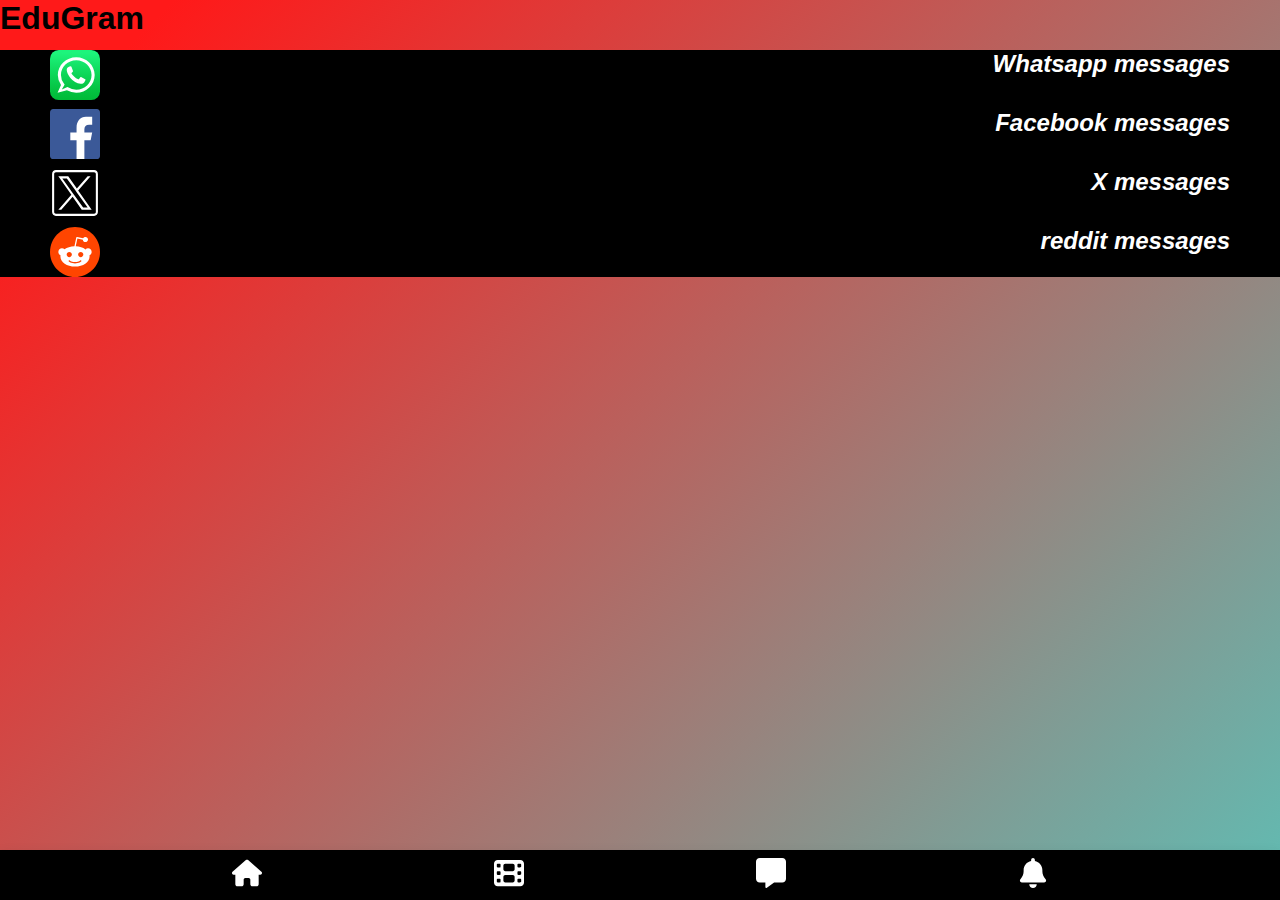
<file: message.html>
<!DOCTYPE html>
<html lang="en">

<head>
    <meta charset="UTF-8">
    <meta name="viewport" content="width=device-width, initial-scale=1.0">
    <title>edugram.life</title>
    <link rel="stylesheet" href="style.css">
</head>

<body style="background-color: black" style="height: 50px; align-items: center;">
    <h1 >EduGram</h1>
    <div id="messages" style="background-color: inherit;">
        <div class="message">
            <?xml version="1.0" ?><svg viewBox="0 0 64 64" xmlns="http://www.w3.org/2000/svg" xmlns:xlink="http://www.w3.org/1999/xlink"><defs><style>.cls-1{fill:url(#linear-gradient);}.cls-2{fill:#fff;}</style><linearGradient gradientUnits="userSpaceOnUse" id="linear-gradient" x1="32" x2="32" y1="4" y2="64.81"><stop offset="0" stop-color="#1df47c"/><stop offset="0.31" stop-color="#12df63"/><stop offset="0.75" stop-color="#05c443"/><stop offset="1" stop-color="#00ba37"/></linearGradient></defs><title/><g data-name="23-whatsapp" id="_23-whatsapp"><rect class="cls-1" height="64" rx="11.2" ry="11.2" width="64"/><path class="cls-2" d="M27.42,21.38l2,5.43a.76.76,0,0,1-.1.74,10.32,10.32,0,0,1-1.48,1.71.8.8,0,0,0-.16,1.09C28.91,32,32.1,36,36.25,37.43a.79.79,0,0,0,.89-.29l1.66-2.21a.8.8,0,0,1,1-.23L45,37.3a.79.79,0,0,1,.4,1c-.57,1.62-2.36,5.57-6.19,4.93A20.79,20.79,0,0,1,26.4,36c-3.14-3.92-9.34-14,.19-15.14A.8.8,0,0,1,27.42,21.38Z"/><path class="cls-2" d="M33.6,54.8a24.21,24.21,0,0,1-11.94-3.13l-12,3.08,4.41-9.91A22,22,0,0,1,10,32C10,19.43,20.59,9.2,33.6,9.2S57.2,19.43,57.2,32,46.61,54.8,33.6,54.8ZM22.29,47.37l.73.45a20.13,20.13,0,0,0,10.58,3c10.81,0,19.6-8.43,19.6-18.8S44.41,13.2,33.6,13.2,14,21.63,14,32a18.13,18.13,0,0,0,4,11.34l.75.95-3.61,6.12Z"/></g></svg>
            <h2>Whatsapp messages</h2>
        </div>
        <div class="message" style="background-color: inherit;">
            <?xml version="1.0" ?><!DOCTYPE svg  PUBLIC '-//W3C//DTD SVG 1.0//EN'  'http://www.w3.org/TR/2001/REC-SVG-20010904/DTD/svg10.dtd'><svg enable-background="new 0 0 32 32" height="32px" id="Layer_1" version="1.0" viewBox="0 0 32 32" width="32px" xml:space="preserve" xmlns="http://www.w3.org/2000/svg" xmlns:xlink="http://www.w3.org/1999/xlink"><g><path d="M32,30c0,1.104-0.896,2-2,2H2c-1.104,0-2-0.896-2-2V2c0-1.104,0.896-2,2-2h28c1.104,0,2,0.896,2,2V30z" fill="#3B5998"/><path d="M22,32V20h4l1-5h-5v-2c0-2,1.002-3,3-3h2V5c-1,0-2.24,0-4,0c-3.675,0-6,2.881-6,7v3h-4v5h4v12H22z" fill="#FFFFFF" id="f"/></g><g/><g/><g/><g/><g/><g/></svg>
            <h2>Facebook messages</h2>
        </div>
        <div class="message" style="background-color: inherit;">
            <div style="background-color: black; display: flex; align-items: center;">
                <?xml version="1.0" ?>
                <svg xmlns="http://www.w3.org/2000/svg" xmlns:xlink="http://www.w3.org/1999/xlink" version="1.1" id="Layer_1" width="24px" height="24px" viewBox="0 0 24 24" style="enable-background:new 0 0 24 24;" xml:space="preserve">
                    <g>
                        <path fill="#FFFFFF" d="M21.159809,2C21.623091,2,22,2.376909,22,2.840191v18.319618C22,21.623091,21.623091,22,21.159809,22H2.84019C2.37691,22,2,21.623091,2,21.159809V2.840191C2,2.376909,2.37691,2,2.84019,2H21.159809 M21.159809,1H2.84019C1.82388,1,1,1.823879,1,2.840191v18.319618C1,22.176121,1.82388,23,2.84019,23h18.319618C22.176121,23,23,22.176121,23,21.159809V2.840191C23,1.823879,22.176121,1,21.159809,1L21.159809,1z"/>
                    </g>
                    <path fill="#FFFFFF" d="M13.523985,10.775623L19.480984,4h-1.41143l-5.174801,5.88195L8.764665,4H4l6.246901,8.895341L4,20h1.411431l5.461361-6.21299L15.235336,20H20L13.523985,10.775623z M11.590199,12.973429l-0.633908-0.886331L5.920428,5.041171h2.168246l4.065295,5.6884l0.631236,0.886331l5.283681,7.39365H15.90064L11.590199,12.973429z"/>
                </svg>             
            </div>
            <h2 style="color: white; text-align: end;">X messages</h2>
        </div>
        
        <div class="message" style="background-color: inherit;">
            <?xml version="1.0" ?><svg id="Layer_1" style="enable-background:new 0 0 1000 1000;" version="1.1" viewBox="0 0 1000 1000" xml:space="preserve" xmlns="http://www.w3.org/2000/svg" xmlns:xlink="http://www.w3.org/1999/xlink"><style type="text/css">
                .st0{fill:#FF4500;}
                .st1{fill:#FFFFFF;}
            </style><title/><g><path class="st0" d="M500,1000L500,1000C223.9,1000,0,776.1,0,500v0C0,223.9,223.9,0,500,0h0c276.1,0,500,223.9,500,500v0   C1000,776.1,776.1,1000,500,1000z"/><path class="st1" d="M614.6,604.2c-28.7,0-52.1-23.4-52.1-52.1c0-28.7,23.4-52.1,52.1-52.1s52.1,23.4,52.1,52.1   C666.7,580.8,643.3,604.2,614.6,604.2 M623.8,689.7C588.2,725.2,520.1,728,500.1,728c-20,0-88.2-2.8-123.7-38.3   c-5.3-5.3-5.3-13.8,0-19.1c5.3-5.3,13.8-5.3,19.1,0C417.9,693,465.8,701,500.1,701c34.2,0,82.2-8,104.6-30.4   c5.3-5.3,13.8-5.3,19.1,0C629,675.9,629,684.4,623.8,689.7 M333.3,552.1c0-28.7,23.4-52.1,52.1-52.1c28.7,0,52.1,23.4,52.1,52.1   c0,28.7-23.4,52.1-52.1,52.1C356.7,604.2,333.3,580.8,333.3,552.1 M833.3,500c0-40.3-32.6-72.9-72.9-72.9   c-19.7,0-37.5,7.8-50.6,20.5c-49.8-36-118.5-59.2-195-61.9L548,229.4l108.5,23.1c1.3,27.6,23.9,49.6,51.8,49.6   c28.8,0,52.1-23.3,52.1-52.1c0-28.8-23.3-52.1-52.1-52.1c-20.5,0-38,11.9-46.5,29.1l-121.2-25.8c-3.4-0.7-6.9-0.1-9.8,1.8   c-2.9,1.9-4.9,4.8-5.6,8.2l-36.4,171.5c-0.2,1,0,1.9,0,2.9c-77.9,2-147.9,25.3-198.5,61.8c-13.1-12.6-30.8-20.3-50.4-20.3   c-40.3,0-72.9,32.7-72.9,72.9c0,29.6,17.7,55.1,43.1,66.5c-1.1,7.2-1.7,14.6-1.7,22.1c0,112.2,130.6,203.1,291.7,203.1   c161.1,0,291.7-90.9,291.7-203.1c0-7.4-0.6-14.7-1.7-21.9C815.4,555.3,833.3,529.8,833.3,500" id="Fill-3"/></g></svg>
            <h2>reddit messages</h2>
        </div>
    </div>
    <nav class="navbar" style="height: 50px;" >
        <a class="navbar-brand" href="index.html">
            <svg class="nav-svg" xmlns="http://www.w3.org/2000/svg" viewBox="0 0 576 512">
                <path d="M575.8 255.5c0 18-15 32.1-32 32.1h-32l.7 160.2c0 2.7-.2 5.4-.5 8.1V472c0 22.1-17.9 40-40 40H456c-1.1 0-2.2 0-3.3-.1c-1.4 .1-2.8 .1-4.2 .1H416 392c-22.1 0-40-17.9-40-40V448 384c0-17.7-14.3-32-32-32H256c-17.7 0-32 14.3-32 32v64 24c0 22.1-17.9 40-40 40H160 128.1c-1.5 0-3-.1-4.5-.2c-1.2 .1-2.4 .2-3.6 .2H104c-22.1 0-40-17.9-40-40V360c0-.9 0-1.9 .1-2.8V287.6H32c-18 0-32-14-32-32.1c0-9 3-17 10-24L266.4 8c7-7 15-8 22-8s15 2 21 7L564.8 231.5c8 7 12 15 11 24z" fill = "white"/>
            </svg>
        </a>
        <a class="nav-link" href="video.html">
            <svg class="nav-svg" xmlns="http://www.w3.org/2000/svg" viewBox="0 0 512 512">
                <path d="M0 96C0 60.7 28.7 32 64 32H448c35.3 0 64 28.7 64 64V416c0 35.3-28.7 64-64 64H64c-35.3 0-64-28.7-64-64V96zM48 368v32c0 8.8 7.2 16 16 16H96c8.8 0 16-7.2 16-16V368c0-8.8-7.2-16-16-16H64c-8.8 0-16 7.2-16 16zm368-16c-8.8 0-16 7.2-16 16v32c0 8.8 7.2 16 16 16h32c8.8 0 16-7.2 16-16V368c0-8.8-7.2-16-16-16H416zM48 240v32c0 8.8 7.2 16 16 16H96c8.8 0 16-7.2 16-16V240c0-8.8-7.2-16-16-16H64c-8.8 0-16 7.2-16 16zm368-16c-8.8 0-16 7.2-16 16v32c0 8.8 7.2 16 16 16h32c8.8 0 16-7.2 16-16V240c0-8.8-7.2-16-16-16H416zM48 112v32c0 8.8 7.2 16 16 16H96c8.8 0 16-7.2 16-16V112c0-8.8-7.2-16-16-16H64c-8.8 0-16 7.2-16 16zM416 96c-8.8 0-16 7.2-16 16v32c0 8.8 7.2 16 16 16h32c8.8 0 16-7.2 16-16V112c0-8.8-7.2-16-16-16H416zM160 128v64c0 17.7 14.3 32 32 32H320c17.7 0 32-14.3 32-32V128c0-17.7-14.3-32-32-32H192c-17.7 0-32 14.3-32 32zm32 160c-17.7 0-32 14.3-32 32v64c0 17.7 14.3 32 32 32H320c17.7 0 32-14.3 32-32V320c0-17.7-14.3-32-32-32H192z"fill = "white"/>
            </svg>
        </a>
        <a class="nav-link" href="message.html">
            <svg class="nav-svg" xmlns="http://www.w3.org/2000/svg" viewBox="0 0 512 512">
                <path d="M64 0C28.7 0 0 28.7 0 64V352c0 35.3 28.7 64 64 64h96v80c0 6.1 3.4 11.6 8.8 14.3s11.9 2.1 16.8-1.5L309.3 416H448c35.3 0 64-28.7 64-64V64c0-35.3-28.7-64-64-64H64z"fill = "white"/>
            </svg>
        </a>
        <a class="nav-link" href="notification.html">
            <svg class="nav-svg" xmlns="http://www.w3.org/2000/svg" viewBox="0 0 448 512">
                <path d="M224 0c-17.7 0-32 14.3-32 32V51.2C119 66 64 130.6 64 208v18.8c0 47-17.3 92.4-48.5 127.6l-7.4 8.3c-8.4 9.4-10.4 22.9-5.3 34.4S19.4 416 32 416H416c12.6 0 24-7.4 29.2-18.9s3.1-25-5.3-34.4l-7.4-8.3C401.3 319.2 384 273.9 384 226.8V208c0-77.4-55-142-128-156.8V32c0-17.7-14.3-32-32-32zm45.3 493.3c12-12 18.7-28.3 18.7-45.3H224 160c0 17 6.7 33.3 18.7 45.3s28.3 18.7 45.3 18.7s33.3-6.7 45.3-18.7z"fill = "white"/>
            </svg>
        </a>
    </nav>
</body>

</html>
</file>
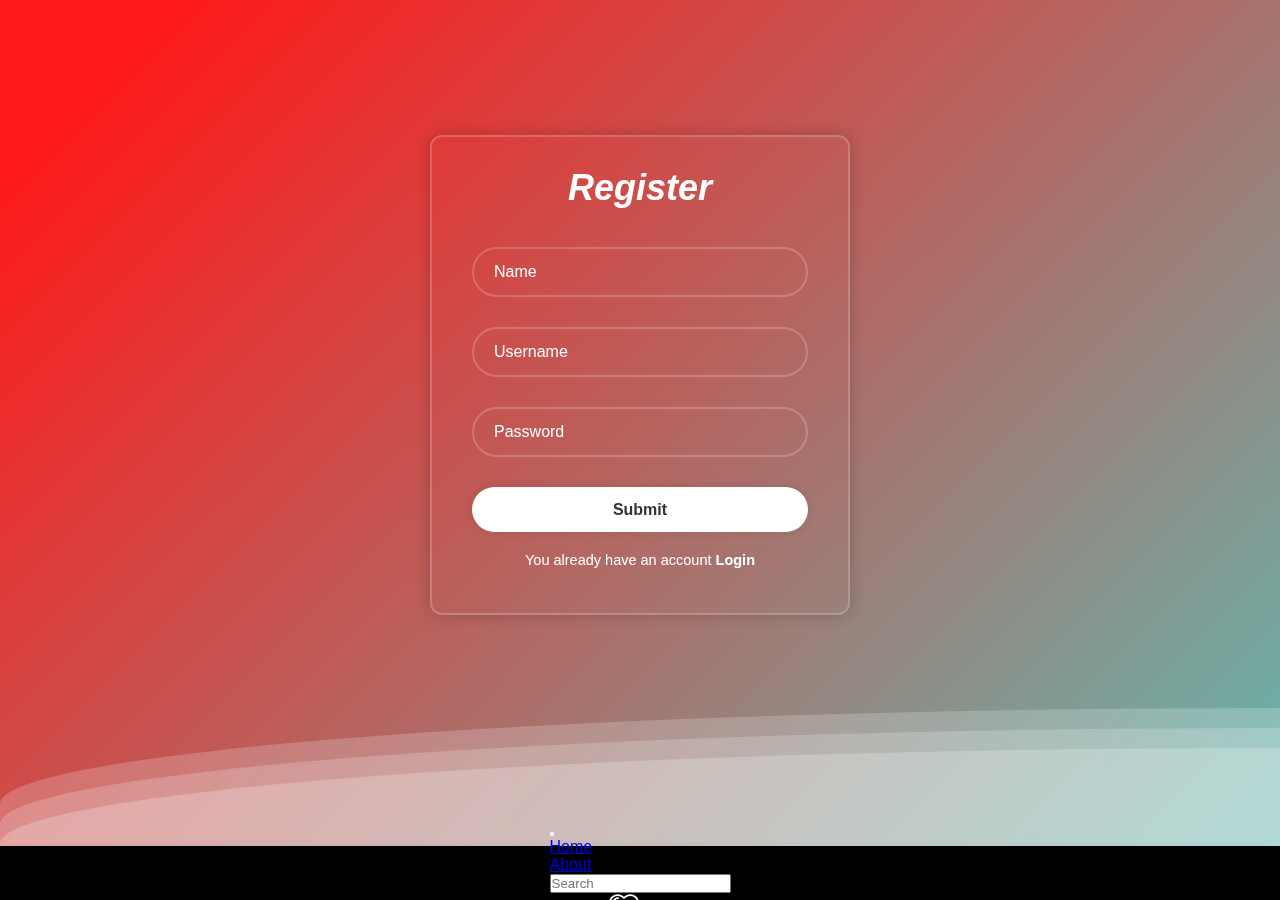
<file: register.html>
<!DOCTYPE html>
<html lang="en">
  <head>
    <meta charset="UTF-8" />
    <meta name="viewport" content="width=device-width, initial-scale=1.0" />
    <title>Login</title>
    <link href="login.css" rel="stylesheet" />
    <link
      href="https://cdn.jsdelivr.net/npm/bootstrap@5.0.2/dist/css/bootstrap.min.css"
      rel="stylesheet"
      integrity="sha384-EVSTQN3/azprG1Anm3QDgpJLIm9Nao0Yz1ztcQTwFspd3yD65VohhpuuCOmLASjC"
      crossorigin="anonymous"
    />
    <link rel="icon" type="image/png" href="images\logo.jpg" />
  </head>
  <body style="height: 100vh; width: 100%">
    <div>
      <div class="wave"></div>
      <div class="wave"></div>
      <div class="wave"></div>
    </div>
    
    <nav
      class="navbar navbar-expand-lg navbar-dark bg-dark"
      style="width: 100%; height: 6%; vertical-align: middle;"
     >
      <div class="container">
        <button
          class="navbar-toggler"
          type="button"
          data-mdb-toggle="collapse"
          data-mdb-target="#navbarSupportedContent"
          aria-controls="navbarSupportedContent"
          aria-expanded="false"
          aria-label="Toggle navigation"
        >
          <i class="fas fa-bars"></i>
        </button>
        <div class="collapse navbar-collapse" id="navbarSupportedContent">
          <ul class="navbar-nav me-3">
            <a
              class="nav-link active d-flex align-items-center"
              aria-current="page"
              href="index.html"
              ><i class="fas fa-bars pe-2"></i>Home</a
            >
            <li class="nav-item">
              <a
                class="nav-link active d-flex align-items-center"
                aria-current="page"
                href="about.html"
                ><i class="fas fa-bars pe-2"></i>About</a
              >
            </li>
          </ul>
          <form class="d-flex align-items-center w-100 form-search">
            <div class="input-group">
              <input
                type="search"
                class="form-control"
                placeholder="Search"
                aria-label="Search"
              />
            </div>
            <a href="#!" class="text-white"
              ><i class="fas fa-search ps-3"></i
            ></a>
          </form>

          <ul class="navbar-nav ms-3">
            <a
              class="nav-link active d-flex align-items-center"
              aria-current="page"
              href="video.html"
              ><i class="fas fa-bars pe-2"></i>Scroll</a
            >
            <a
              class="nav-link active d-flex align-items-center"
              aria-current="page"
              href="notification.html"
              ><i class="fas fa-bars pe-2"></i> <svg fill="white" height="60px" width="60px" style="height: 30px" version="1.1" id="Capa_1" xmlns="http://www.w3.org/2000/svg" xmlns:xlink="http://www.w3.org/1999/xlink" viewBox="0 0 612 612" xml:space="preserve"><g id="SVGRepo_bgCarrier" stroke-width="0"></g><g id="SVGRepo_tracerCarrier" stroke-linecap="round" stroke-linejoin="round"></g><g id="SVGRepo_iconCarrier"> <g> <g> <g> <path d="M435.575,23.05c-47.689,0-94.796,19.225-129.574,52.202C271.237,42.277,224.116,23.05,176.408,23.05 C77.488,23.05,0,100.545,0,199.474c0,55.366,22.801,108.911,71.755,168.507c42.707,51.993,102.165,105.723,181.461,175.893 l39.959,39.78c3.548,3.53,8.188,5.297,12.829,5.297c4.641,0,9.28-1.767,12.829-5.298l39.949-39.78 c79.29-70.152,138.74-123.871,181.472-175.891C589.202,308.388,612,254.843,612,199.474C612,100.545,534.506,23.05,435.575,23.05 z M334.284,516.994c-0.267,0.236-0.527,0.48-0.782,0.732L306,545.11l-27.509-27.384c-0.251-0.252-0.512-0.495-0.779-0.73 C123.572,380.6,36.363,298.603,36.363,199.474c0-78.54,61.514-140.06,140.046-140.06c43.19,0,87.531,20.695,115.712,54.01 c3.453,4.082,8.532,6.436,13.879,6.438c0,0,0,0,0.003,0c5.347,0,10.423-2.355,13.879-6.436 c28.195-33.316,72.528-54.011,115.694-54.011c78.538,0,140.06,61.52,140.06,140.06 C575.637,298.635,488.428,380.62,334.284,516.994z"></path> <path d="M187.246,87.288c-69.143,0-123.306,54.169-123.306,123.319c0,10.042,8.141,18.182,18.182,18.182 s18.182-8.139,18.182-18.182c0-48.761,38.189-86.956,86.943-86.956c10.041,0,18.182-8.139,18.182-18.182 C205.427,95.429,197.286,87.288,187.246,87.288z"></path> </g> </g> </g> </g></svg>
              </a
            >
            <a
              class="nav-link active d-flex align-items-center"
              aria-current="page"
              href="login.html"
              ><i class="fas fa-bars pe-2"></i>Sign&nbspIn</a
            >
          </ul>
        </div>
      </div>
    </nav>
    <div class="wrapper" style="margin-top: 15vh;">
      <form action="">
        <h1>Register</h1>
        <div class="input-box">
          <input type="text" placeholder="Name" required />
          <i class="bx bxs-user"></i>
        </div>
        <div class="input-box">
          <input type="text" placeholder="Username" required />
          <i class="bx bxs-lock-alt"></i>
        </div>
        <div class="input-box">
            <input type="password" placeholder="Password" required />
            <i class="bx bxs-lock-alt"></i>
          </div>
        <button type="submit" class="btn">Submit</button>
        <div class="register-link">
          <p>You already have an account<a href="login.html"> Login</a></p>
        </div>
      </form>
    </div>
  </body>
</html>
</file>
<file: style.css>
* {
    padding: 0px;
    margin: 0px;
    box-sizing: border-box;
}

.scrollmenu {
    overflow: auto;
    white-space: nowrap;
    background-image: inherit;
    background-color: inherit;
}
.scrollmenu a {
    display: inline-block;
    color: white;
    text-align: center;
    padding: 14px;
    text-decoration: none;
    border-bottom: none; /* Remove any unwanted border */
}

.scrollmenu.topics {
    display: none;
}

.scrollmenu.topics.active {
    display: block;
}

#video {
    display: flex;
    align-items: center;
    justify-content: center;
    position: sticky;
    padding-bottom: 40px;
    background-image: inherit;
}
#videosContainer {
    display: flex;
    align-items: center;
    justify-content: center;
    flex-direction: column;
    gap: 10px;
}
#videosContainer iframe{
    height:  800px;
    width: 450px;
}
.nav-svg {
    width: 30px;
    height: 30px;
    background-color: black;
}

.message {
    /* background-color: black; */
    color: white;
    display: flex;
    padding-left: 50px;
    padding-right: 50px;
    justify-content: space-between;
    flex-direction: row;
    font-style: italic;
}

#messages {
    display: flex;
    flex-direction: column;
    gap:9px;
}
#profile-photo {
    height: 50px;
    width: 50px;
}

h1 {
    height: 50px;
}

h2 {
    font-style: italic;
}
.quote {
    height: 360px;
    display: flex;
    justify-content: center;
    align-items: center;
    text-align: center;
    color: white;
}
svg{
    height: 50px;
    width: 50px;
    gap:5px;
}
.centered-div {
    position: relative;
    display: flex;
    flex-direction: column;
    justify-content: space-around;
    align-items: center;
    gap: 3em;
    background-color: black;
    color: white;
}
.navbar {
    align-items: center;
    height: 50px;
    display: flex;
    position: fixed;
    justify-content: space-evenly;
    width: 100%;
    height: auto;
    bottom: 0%;
    background-color: black;
    box-shadow: rgba(0, 0, 0, 0.1) 0px 4px 12px;
}

/* Styling for the scrollbar */
/* For WebKit browsers like Chrome and Safari */

.scrollmenu a:hover {
    background-color: #555;
    color: white; /* Background color on hover */
}

/* Hide scrollbar when not hovering */
.scrollmenu::-webkit-scrollbar {
    height: 0; /* Hide scrollbar */
}

/* Optional: Show scrollbar only on hover */
.scrollmenu:hover::-webkit-scrollbar {
    height: 6px; /* Height of the scrollbar */
    background-color: #666; /* Color of the scrollbar */
}

.scrollmenu::-webkit-scrollbar-thumb {
    background-color: #888; /* Color of the scrollbar thumb */
    border-radius: 10px; /* Rounded corners */
}

.scrollmenu::-webkit-scrollbar-thumb:hover {
    background-color: #aaa; /* Color of the scrollbar thumb on hover */
}
body {
    margin: auto;
    font-family: -apple-system, BlinkMacSystemFont, sans-serif;
    overflow: auto;
    background: linear-gradient(315deg, rgba(101,0,94,1) 3%, rgba(60,132,206,1) 38%, rgba(48,238,226,1) 68%, rgba(255,25,25,1) 98%);
    animation: gradient 15s ease infinite;
    background-size: 400% 400%;
    background-attachment: fixed;
}

@keyframes gradient {
    0% {
        background-position: 0% 0%;
    }
    50% {
        background-position: 100% 100%;
    }
    100% {
        background-position: 0% 0%;
    }
}

.wave {
    background: rgb(255 255 255 / 25%);
    border-radius: 1000% 1000% 0 0;
    position: fixed;
    width: 200%;
    height: 12em;
    animation: wave 10s -3s linear infinite;
    transform: translate3d(0, 0, 0);
    opacity: 0.8;
    bottom: 0;
    left: 0;
    z-index: -1;
}

.wave:nth-of-type(2) {
    bottom: -1.25em;
    animation: wave 18s linear reverse infinite;
    opacity: 0.8;
}

.wave:nth-of-type(3) {
    bottom: -2.5em;
    animation: wave 20s -1s reverse infinite;
    opacity: 0.9;
}

@keyframes wave {
    2% {
        transform: translateX(1);
    }

    25% {
        transform: translateX(-25%);
    }

    50% {
        transform: translateX(-50%);
    }

    75% {
        transform: translateX(-25%);
    }

    100% {
        transform: translateX(1);
    }
}
</file>
<file: login.css>
* {
    margin: 0;
    padding: 0;
    box-sizing: border-box;
    font-family: "Poppins", sans-serif;
}

body {
    margin: auto;
    height: 100vh; /* Full viewport height */
    display: flex;
    flex-direction: column;
    align-items: center;
    overflow: auto;
    background: linear-gradient(315deg, rgba(101, 0, 94, 1) 3%, rgba(60, 132, 206, 1) 38%, rgba(48, 238, 226, 1) 68%, rgba(255, 25, 25, 1) 98%);
    animation: gradient 15s ease infinite;
    background-size: 400% 400%;
    background-attachment: fixed;
}

@keyframes gradient {
    0% {
        background-position: 0% 0%;
    }
    50% {
        background-position: 100% 100%;
    }
    100% {
        background-position: 0% 0%;
    }
}

.centered-div {
    position: relative;
    display: flex;
    flex-direction: column;
    justify-content: space-around;
    align-items: center;
    gap: 3em;
    background-color: black;
    color: white;
}

.navbar {
    display: flex;
    align-items: center;
    justify-content: space-evenly;
    width: 100%;
    height: auto;
    position: fixed;
    bottom: 0;
    background-color: black;
    box-shadow: rgba(0, 0, 0, 0.1) 0px 4px 12px;
}

h1, h2 {
    height: 50px;
    font-style: italic;
}

/* Styling for wave animation */
.wave {
    background: rgb(255 255 255 / 25%);
    border-radius: 1000% 1000% 0 0;
    position: fixed;
    width: 200%;
    height: 12em;
    animation: wave 10s -3s linear infinite;
    transform: translate3d(0, 0, 0);
    opacity: 0.8;
    bottom: 0;
    left: 0;
    z-index: -1;
}

.wave:nth-of-type(2) {
    bottom: -1.25em;
    animation: wave 18s linear reverse infinite;
    opacity: 0.8;
}

.wave:nth-of-type(3) {
    bottom: -2.5em;
    animation: wave 20s -1s reverse infinite;
    opacity: 0.9;
}

@keyframes wave {
    2% {
        transform: translateX(1);
    }
    25% {
        transform: translateX(-25%);
    }
    50% {
        transform: translateX(-50%);
    }
    75% {
        transform: translateX(-25%);
    }
    100% {
        transform: translateX(1);
    }
}

/* Styling for the scrollmenu */
.scrollmenu {
    overflow: auto;
    white-space: nowrap;
    background-color: inherit;
}

.scrollmenu a {
    display: inline-block;
    color: white;
    text-align: center;
    padding: 14px;
    text-decoration: none;
    border-bottom: none;
}

.scrollmenu a:hover {
    background-color: #555;
    color: white;
}

.scrollmenu::-webkit-scrollbar {
    height: 0; /* Hide scrollbar */
}

.scrollmenu:hover::-webkit-scrollbar {
    height: 6px;
    background-color: #666;
}

.scrollmenu::-webkit-scrollbar-thumb {
    background-color: #888;
    border-radius: 10px;
}

.scrollmenu::-webkit-scrollbar-thumb:hover {
    background-color: #aaa;
}

.scrollmenu.topics {
    display: none;
}

.scrollmenu.topics.active {
    display: block;
}

#video {
    display: flex;
    align-items: center;
    justify-content: center;
    position: sticky;
    padding-bottom: 40px;
    background-color: inherit;
}

#videosContainer {
    display: flex;
    align-items: center;
    justify-content: center;
    flex-direction: column;
    gap: 10px;
}

#videosContainer iframe {
    height: 800px;
    width: 450px;
}

.wrapper {
    width: 420px;
    background: transparent;
    border: 2px solid rgba(255, 255, 255, .2);
    backdrop-filter: blur(9px);
    color: #fff;
    border-radius: 12px;
    padding: 30px 40px;
    box-shadow: 0 0 15px rgba(0, 0, 0, 0.2);
}

.wrapper h1 {
    font-size: 36px;
    text-align: center;
}

.wrapper .input-box {
    position: relative;
    width: 100%;
    height: 50px;
    margin: 30px 0;
}

.input-box input {
    width: 100%;
    height: 100%;
    background: transparent;
    border: none;
    outline: none;
    border: 2px solid rgba(255, 255, 255, .2);
    border-radius: 40px;
    font-size: 16px;
    color: #fff;
    padding: 20px 45px 20px 20px;
}

.input-box input::placeholder {
    color: #fff;
}

.input-box i {
    position: absolute;
    right: 20px;
    top: 30%;
    transform: translate(-50%);
    font-size: 20px;
}

.wrapper .remember-forgot {
    display: flex;
    justify-content: space-between;
    font-size: 14.5px;
    margin: -15px 0 15px;
}

.remember-forgot label input {
    accent-color: #fff;
    margin-right: 3px;
}

.remember-forgot a {
    color: #fff;
    text-decoration: none;
}

.remember-forgot a:hover {
    text-decoration: underline;
}

.wrapper .btn {
    width: 100%;
    height: 45px;
    background: #fff;
    border: none;
    outline: none;
    border-radius: 40px;
    box-shadow: 0 0 10px rgba(0, 0, 0, .1);
    cursor: pointer;
    font-size: 16px;
    color: #333;
    font-weight: 600;
}

.wrapper .register-link {
    font-size: 14.5px;
    text-align: center;
    margin: 20px 0 15px;
}

.register-link p a {
    color: #fff;
    text-decoration: none;
    font-weight: 600;
}

.register-link p a:hover {
    text-decoration: underline;
}
</file>
